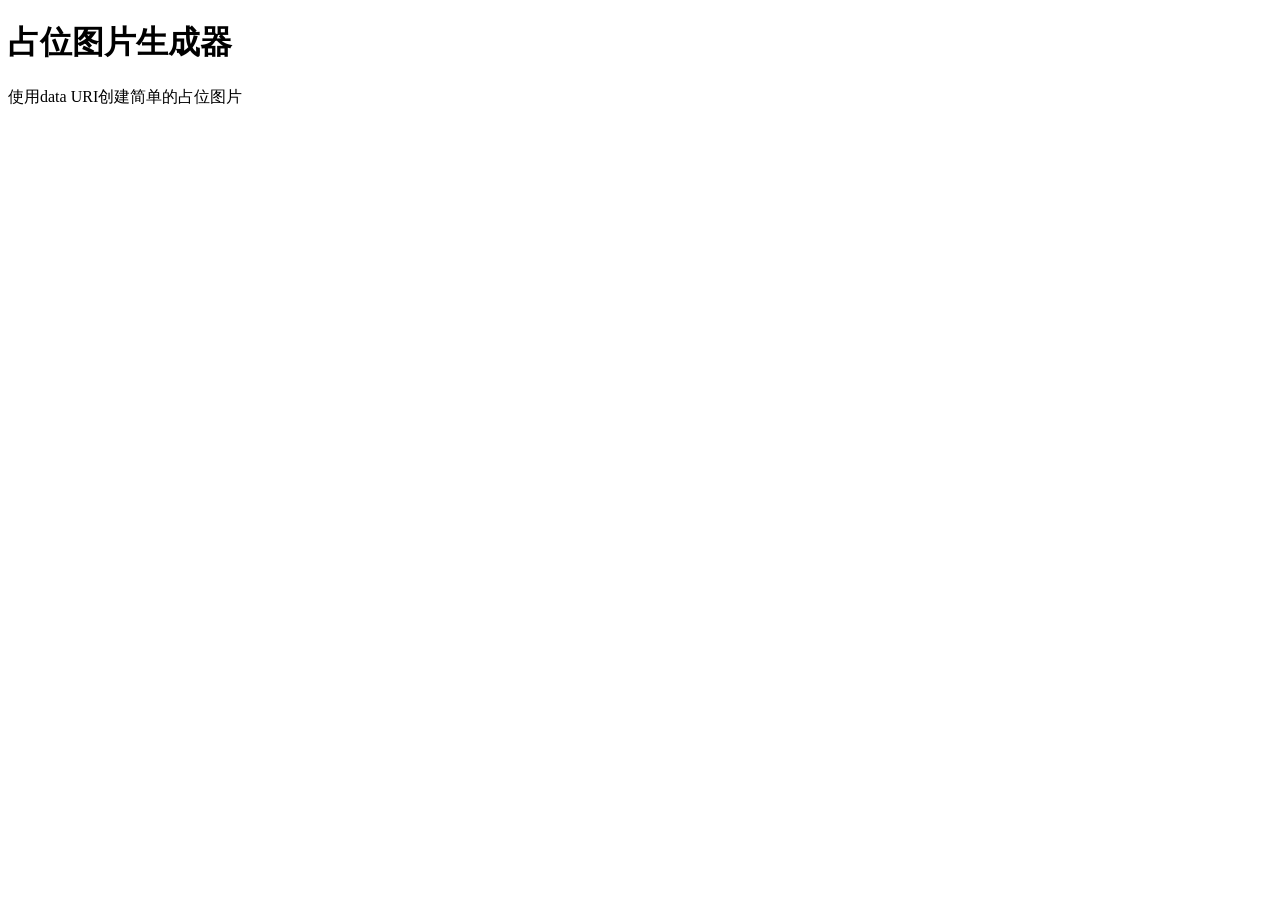
<file: create-placeholders.html>
<!DOCTYPE html>
<html>
<head>
    <meta charset="UTF-8">
    <title>生成占位图片</title>
</head>
<body>
    <h1>占位图片生成器</h1>
    <p>使用data URI创建简单的占位图片</p>
    <script>
        // 为华学校logo占位（橙色背景+白色文字）
        const logoPlaceholder = `data:image/svg+xml,${encodeURIComponent('<svg width="200" height="80" xmlns="http://www.w3.org/2000/svg"><rect width="100%" height="100%" fill="#FF6B35" rx="8"/><text x="50%" y="50%" font-family="Microsoft YaHei" font-size="24" fill="white" text-anchor="middle" dominant-baseline="middle">为华学校</text></svg>')}`;

        // 校园环境占位
        const campusPlaceholder = `data:image/svg+xml,${encodeURIComponent('<svg width="600" height="400" xmlns="http://www.w3.org/2000/svg"><rect width="100%" height="100%" fill="#F5F5F5"/><text x="50%" y="45%" font-family="Microsoft YaHei" font-size="32" fill="#666" text-anchor="middle">校园环境</text><text x="50%" y="55%" font-family="Microsoft YaHei" font-size="16" fill="#999" text-anchor="middle">请上传实际照片</text></svg>')}`;

        // 教师照片占位
        const teacherPlaceholder = `data:image/svg+xml,${encodeURIComponent('<svg width="300" height="250" xmlns="http://www.w3.org/2000/svg"><rect width="100%" height="100%" fill="#F5F5F5"/><circle cx="150" cy="100" r="50" fill="#E0E0E0"/><rect x="100" y="160" width="100" height="60" rx="30" fill="#E0E0E0"/><text x="50%" y="80%" font-family="Microsoft YaHei" font-size="14" fill="#999" text-anchor="middle">教师照片</text></svg>')}`;

        console.log('Logo占位:', logoPlaceholder);
        console.log('校园占位:', campusPlaceholder);
        console.log('教师占位:', teacherPlaceholder);
    </script>
</body>
</html>
</file>
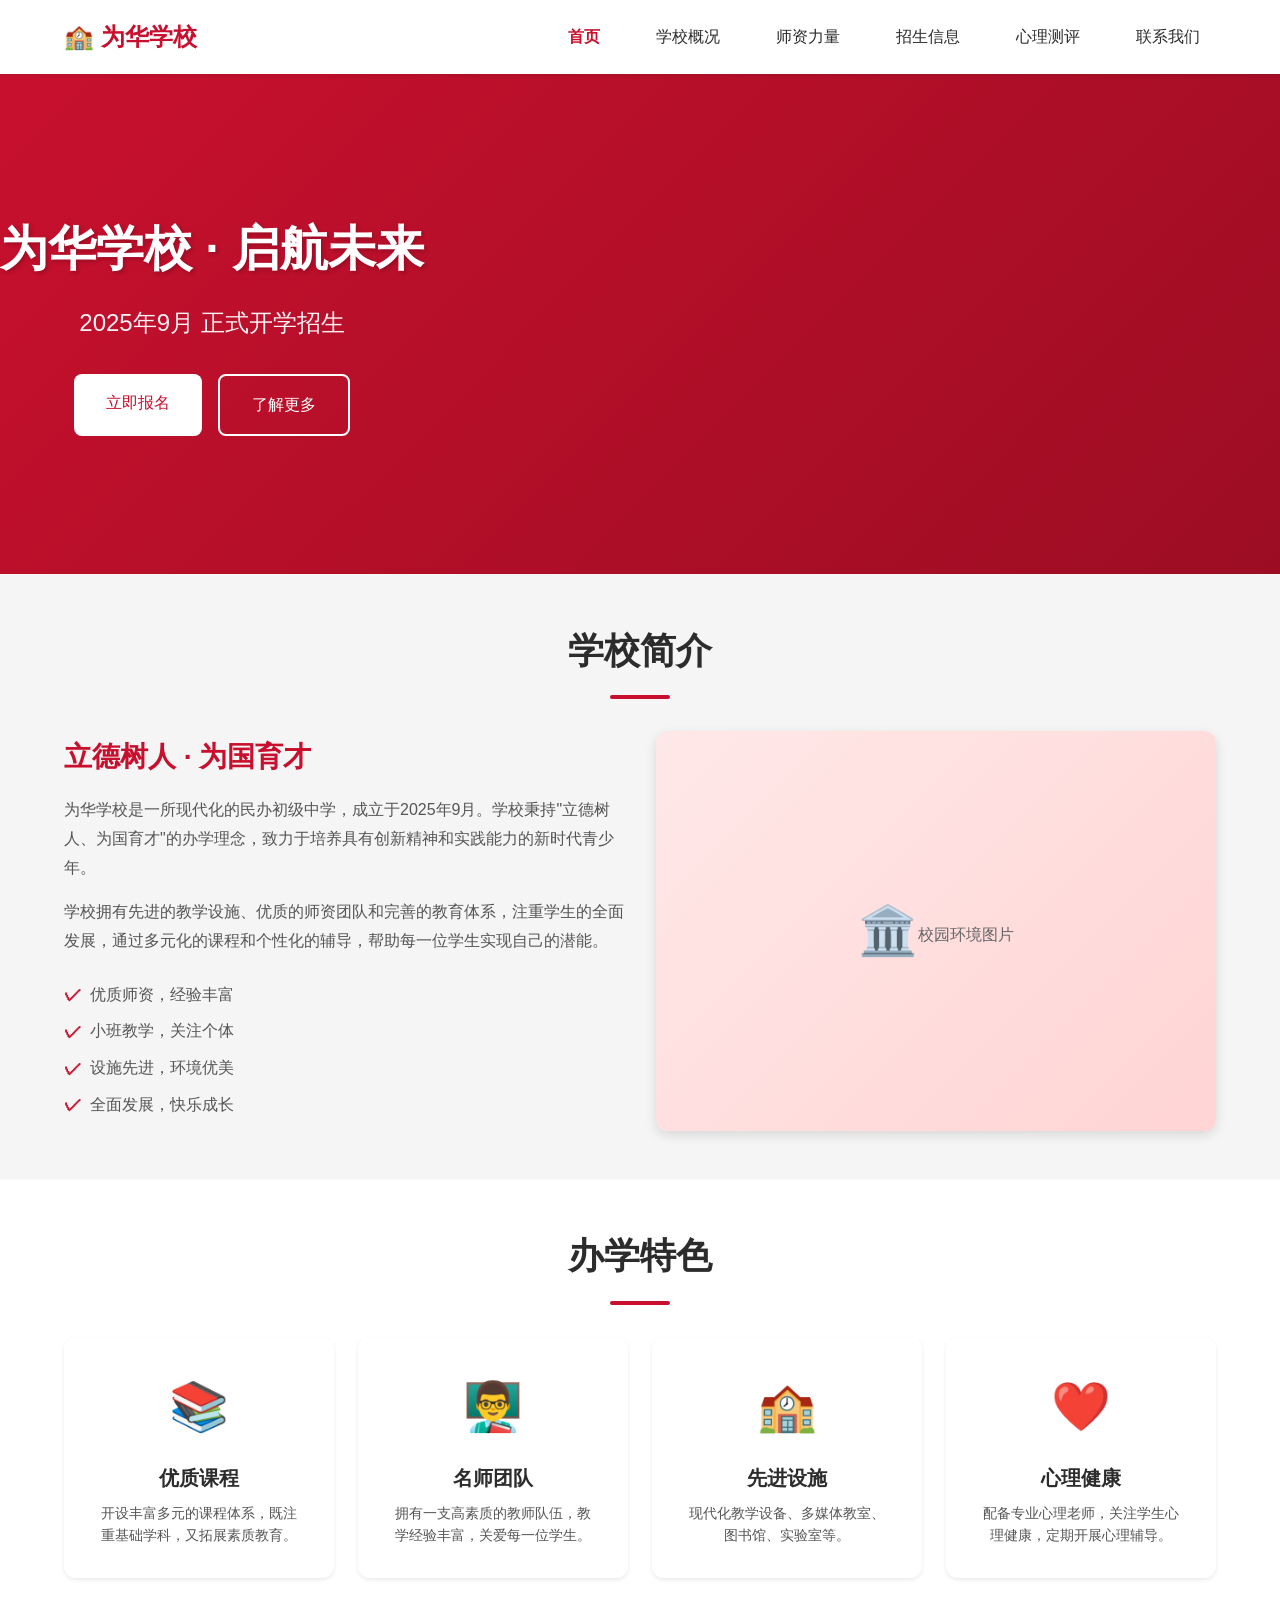
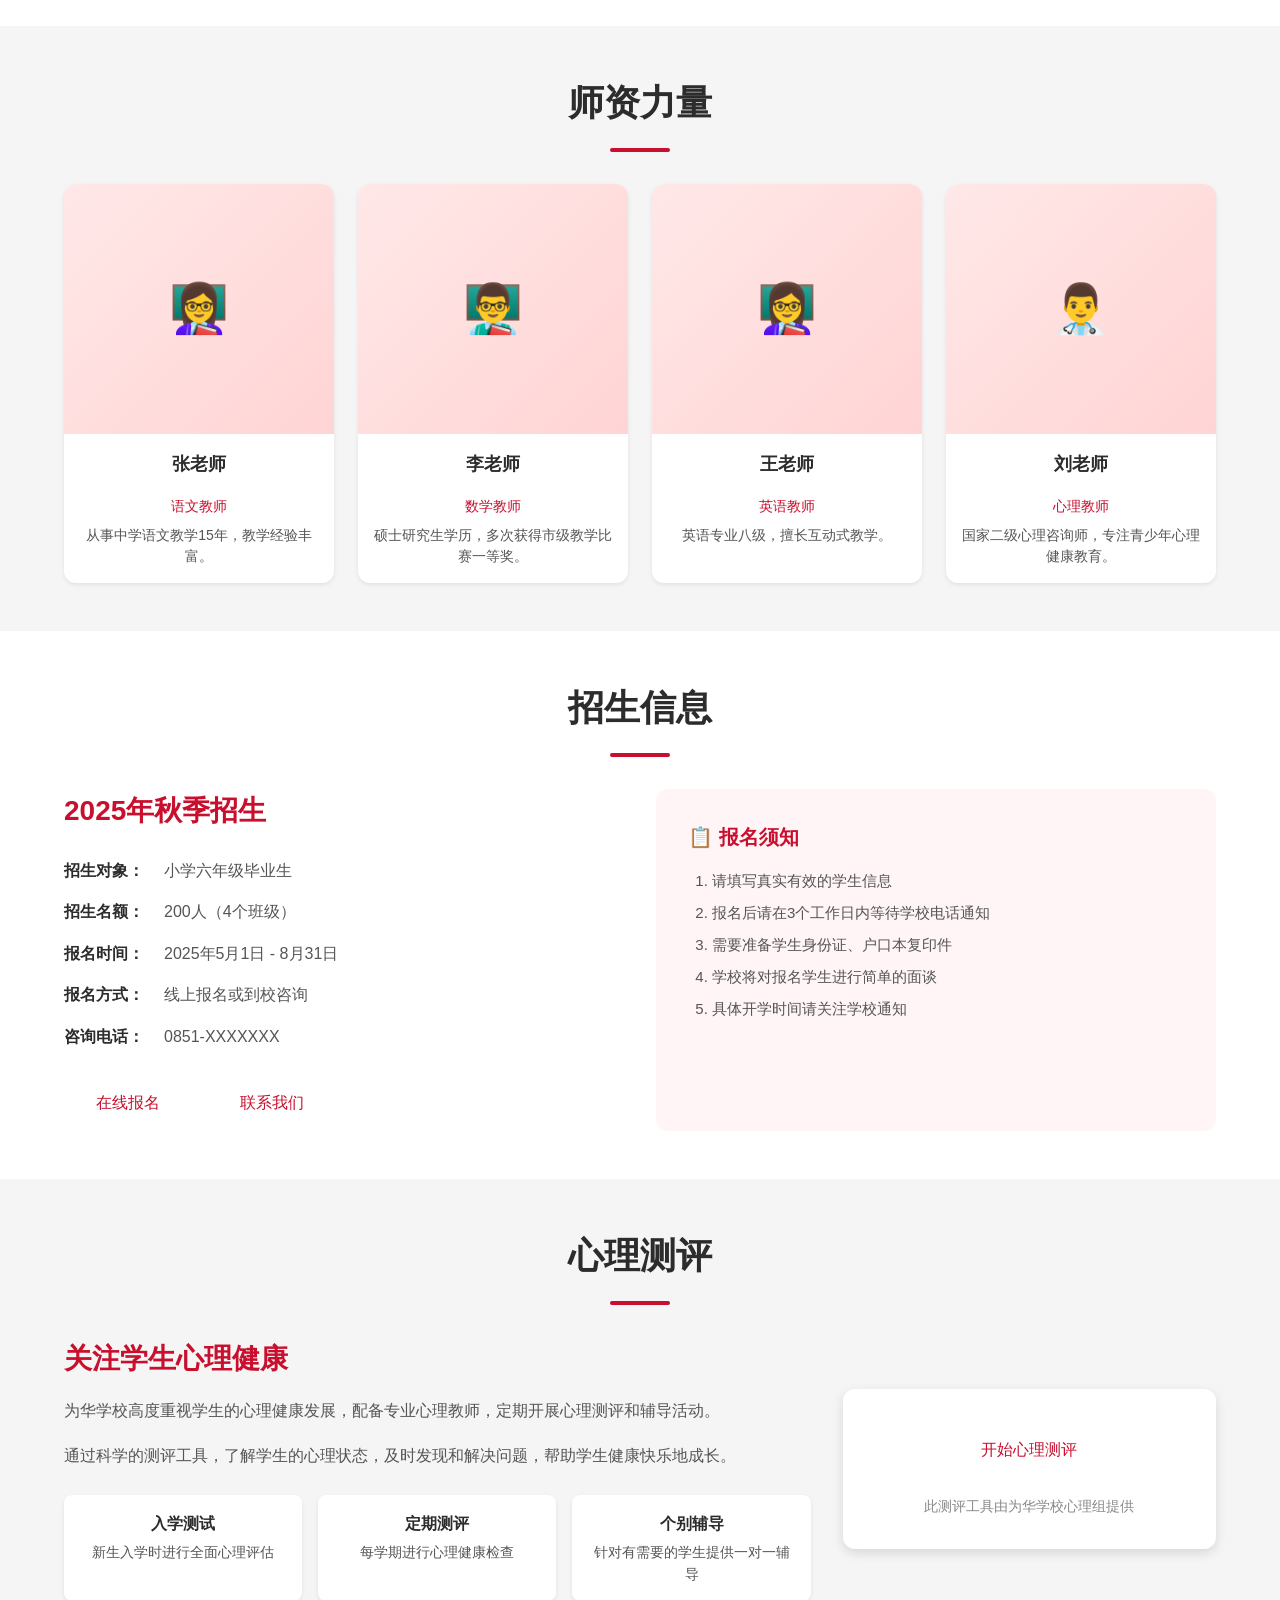
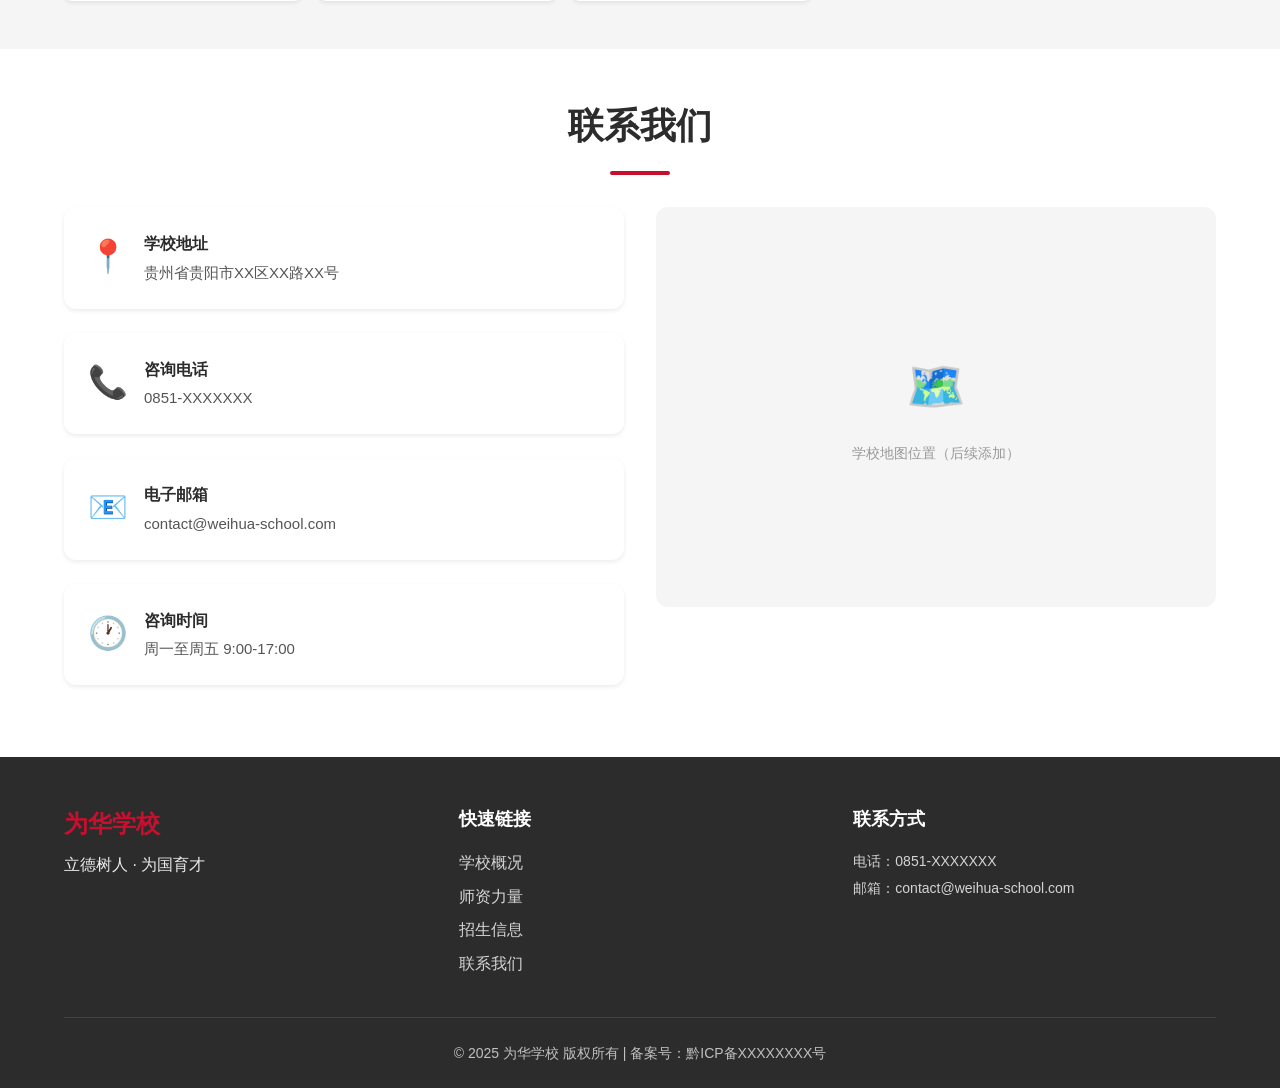
<file: index-demo.html>
<!DOCTYPE html>
<html lang="zh-CN">
<head>
    <meta charset="UTF-8">
    <meta name="viewport" content="width=device-width, initial-scale=1.0">
    <title>为华学校 - 启航未来</title>
    <style>
        * { margin: 0; padding: 0; box-sizing: border-box; }
        html { scroll-behavior: smooth; }
        body { font-family: "Microsoft YaHei", sans-serif; color: #2C2C2C; line-height: 1.6; }
        a { text-decoration: none; color: inherit; transition: all 0.3s ease; }
        img { max-width: 100%; display: block; }
        ul { list-style: none; }
        .container { max-width: 1200px; margin: 0 auto; padding: 0 24px; }
        
        /* VI配色变量 - 中国红 */
        :root {
            --vi-red: #C8102E;  /* 中国红（国旗红） */
            --vi-red-dark: #9C0D23;  /* 深中国红 */
            --vi-red-light: #E6395A;  /* 浅中国红 */
            --vi-gold: #FFD700;  /* 金色 */
            --vi-red-bg: #FFF5F6;  /* 淡红色背景 */
        }
        
        /* 顶部导航 */
        .header { background: white; box-shadow: 0 2px 4px rgba(0,0,0,0.08); position: sticky; top: 0; z-index: 1000; }
        .header-content { display: flex; justify-content: space-between; align-items: center; padding: 16px 0; }
        .logo { display: flex; align-items: center; gap: 8px; }
        .logo-text { font-size: 24px; font-weight: bold; color: var(--vi-red); }
        .nav { display: flex; gap: 24px; }
        .nav-link { font-size: 16px; color: #2C2C2C; padding: 8px 16px; border-radius: 4px; }
        .nav-link:hover { color: var(--vi-red); background: var(--vi-red-bg); }
        .nav-link.active { color: var(--vi-red); font-weight: bold; }
        
        /* 轮播图 */
        .banner { background: linear-gradient(135deg, var(--vi-red) 0%, var(--vi-red-dark) 100%); color: white; min-height: 500px; display: flex; align-items: center; }
        .banner-content { text-align: center; padding: 48px 0; }
        .banner-title { font-size: 48px; font-weight: bold; margin-bottom: 16px; text-shadow: 2px 2px 4px rgba(0,0,0,0.2); }
        .banner-subtitle { font-size: 24px; margin-bottom: 32px; opacity: 0.95; }
        .banner-buttons { display: flex; gap: 16px; justify-content: center; }
        
        /* 按钮 */
        .btn { display: inline-block; padding: 16px 32px; font-size: 16px; font-weight: 500; border-radius: 8px; cursor: pointer; transition: all 0.3s ease; border: none; }
        .btn-primary { background: white; color: var(--vi-red); }
        .btn-primary:hover { background: var(--vi-red-bg); transform: translateY(-2px); box-shadow: 0 4px 12px rgba(0,0,0,0.12); }
        .btn-secondary { background: transparent; color: white; border: 2px solid white; }
        .btn-secondary:hover { background: white; color: var(--vi-red); transform: translateY(-2px); }
        
        /* 区块 */
        .section { padding: 48px 0; }
        .section-light { background: #F5F5F5; }
        .section-header { text-align: center; margin-bottom: 32px; }
        .section-title { font-size: 36px; font-weight: bold; color: #2C2C2C; margin-bottom: 16px; }
        .section-line { width: 60px; height: 4px; background: var(--vi-red); margin: 0 auto; border-radius: 2px; }
        
        /* 学校简介 */
        .about-content { display: grid; grid-template-columns: 1fr 1fr; gap: 32px; align-items: center; }
        .about-subtitle { font-size: 28px; color: var(--vi-red); margin-bottom: 16px; }
        .about-desc { font-size: 16px; color: #555; line-height: 1.8; margin-bottom: 16px; }
        .about-features { margin-top: 24px; }
        .feature-item { display: flex; align-items: center; gap: 8px; margin-bottom: 8px; font-size: 16px; color: #555; }
        .feature-icon { color: var(--vi-red); font-weight: bold; font-size: 18px; }
        .about-img-placeholder { width: 100%; height: 400px; background: linear-gradient(135deg, #FFE8E8 0%, #FFD4D4 100%); border-radius: 12px; display: flex; align-items: center; justify-content: center; box-shadow: 0 4px 12px rgba(0,0,0,0.12); }
        
        /* 办学特色 */
        .features-grid { display: grid; grid-template-columns: repeat(4, 1fr); gap: 24px; }
        .feature-card { background: white; padding: 32px; border-radius: 12px; text-align: center; box-shadow: 0 2px 4px rgba(0,0,0,0.08); transition: all 0.3s ease; }
        .feature-card:hover { transform: translateY(-8px); box-shadow: 0 8px 24px rgba(0,0,0,0.15); }
        .feature-card-icon { font-size: 48px; margin-bottom: 16px; }
        .feature-card-title { font-size: 20px; font-weight: bold; color: #2C2C2C; margin-bottom: 8px; }
        .feature-card-desc { font-size: 14px; color: #555; line-height: 1.6; }
        
        /* 师资力量 */
        .teachers-grid { display: grid; grid-template-columns: repeat(4, 1fr); gap: 24px; }
        .teacher-card { background: white; border-radius: 12px; overflow: hidden; box-shadow: 0 2px 4px rgba(0,0,0,0.08); transition: all 0.3s ease; }
        .teacher-card:hover { transform: translateY(-8px); box-shadow: 0 4px 12px rgba(0,0,0,0.12); }
        .teacher-photo-placeholder { width: 100%; height: 250px; background: linear-gradient(135deg, #FFE8E8 0%, #FFD4D4 100%); display: flex; align-items: center; justify-content: center; font-size: 48px; }
        .teacher-name { font-size: 18px; font-weight: bold; color: #2C2C2C; padding: 16px; text-align: center; }
        .teacher-title { font-size: 14px; color: var(--vi-red); padding: 0 16px; text-align: center; margin-bottom: 8px; }
        .teacher-desc { font-size: 14px; color: #555; padding: 0 16px 16px; text-align: center; line-height: 1.5; }
        
        /* 招生信息 */
        .admissions-content { display: grid; grid-template-columns: 1fr 1fr; gap: 32px; }
        .admissions-subtitle { font-size: 28px; color: var(--vi-red); margin-bottom: 24px; }
        .admissions-list { margin-bottom: 24px; }
        .admissions-item { display: flex; margin-bottom: 16px; font-size: 16px; }
        .admissions-label { font-weight: bold; color: #2C2C2C; min-width: 100px; }
        .admissions-text { color: #555; }
        .admissions-actions { display: flex; gap: 16px; }
        .admissions-notice { background: var(--vi-red-bg); padding: 32px; border-radius: 12px; }
        .notice-title { font-size: 20px; color: var(--vi-red); margin-bottom: 16px; }
        .notice-list { padding-left: 24px; }
        .notice-list li { margin-bottom: 8px; font-size: 15px; color: #555; line-height: 1.6; }
        
        /* 心理测评 */
        .psych-content { display: grid; grid-template-columns: 2fr 1fr; gap: 32px; align-items: center; }
        .psych-subtitle { font-size: 28px; color: var(--vi-red); margin-bottom: 16px; }
        .psych-desc { font-size: 16px; color: #555; line-height: 1.8; margin-bottom: 16px; }
        .psych-features { display: grid; grid-template-columns: repeat(3, 1fr); gap: 16px; margin-top: 24px; }
        .psych-feature { background: white; padding: 16px; border-radius: 8px; text-align: center; box-shadow: 0 2px 4px rgba(0,0,0,0.08); }
        .psych-feature-title { font-size: 16px; font-weight: bold; color: #2C2C2C; margin-bottom: 4px; }
        .psych-feature-desc { font-size: 14px; color: #555; }
        .psych-actions { text-align: center; padding: 32px; background: white; border-radius: 12px; box-shadow: 0 4px 12px rgba(0,0,0,0.12); }
        .psych-note { margin-top: 16px; font-size: 14px; color: #888; }
        
        /* 联系我们 */
        .contact-content { display: grid; grid-template-columns: 1fr 1fr; gap: 32px; }
        .contact-item { display: flex; gap: 16px; margin-bottom: 24px; padding: 24px; background: white; border-radius: 12px; box-shadow: 0 2px 4px rgba(0,0,0,0.08); transition: all 0.3s ease; }
        .contact-item:hover { box-shadow: 0 4px 12px rgba(0,0,0,0.12); transform: translateX(8px); }
        .contact-icon { font-size: 32px; flex-shrink: 0; }
        .contact-label { font-size: 16px; font-weight: bold; color: #2C2C2C; margin-bottom: 4px; }
        .contact-text { font-size: 15px; color: #555; }
        .contact-map { height: 400px; background: #F5F5F5; border-radius: 12px; display: flex; align-items: center; justify-content: center; font-size: 48px; }
        
        /* 底部 */
        .footer { background: #2C2C2C; color: white; padding: 48px 0 24px; }
        .footer-content { display: grid; grid-template-columns: repeat(3, 1fr); gap: 32px; margin-bottom: 32px; }
        .footer-title { font-size: 24px; font-weight: bold; color: var(--vi-red); margin-bottom: 8px; }
        .footer-desc { font-size: 16px; opacity: 0.9; }
        .footer-subtitle { font-size: 18px; font-weight: bold; margin-bottom: 16px; }
        .footer-links li { margin-bottom: 8px; }
        .footer-links a { color: white; opacity: 0.8; }
        .footer-links a:hover { color: var(--vi-red); opacity: 1; }
        .footer-info { font-size: 14px; opacity: 0.8; margin-bottom: 4px; }
        .footer-bottom { text-align: center; padding-top: 24px; border-top: 1px solid rgba(255,255,255,0.1); }
        .copyright { font-size: 14px; opacity: 0.7; }
        
        /* 响应式 */
        @media (max-width: 1024px) {
            .features-grid, .teachers-grid { grid-template-columns: repeat(2, 1fr); }
            .about-content, .admissions-content, .psych-content, .contact-content { grid-template-columns: 1fr; }
        }
        @media (max-width: 768px) {
            .header-content { flex-direction: column; gap: 16px; }
            .nav { flex-wrap: wrap; justify-content: center; }
            .banner-title { font-size: 32px; }
            .banner-buttons { flex-direction: column; align-items: center; }
            .features-grid, .teachers-grid, .footer-content, .psych-features { grid-template-columns: 1fr; }
        }
    </style>
</head>
<body>
    <!-- 顶部导航 -->
    <header class="header">
        <div class="container">
            <div class="header-content">
                <div class="logo">
                    <span class="logo-text">🏫 为华学校</span>
                </div>
                <nav class="nav">
                    <a href="#home" class="nav-link active">首页</a>
                    <a href="#about" class="nav-link">学校概况</a>
                    <a href="#teachers" class="nav-link">师资力量</a>
                    <a href="#admissions" class="nav-link">招生信息</a>
                    <a href="#psych-test" class="nav-link">心理测评</a>
                    <a href="#contact" class="nav-link">联系我们</a>
                </nav>
            </div>
        </div>
    </header>

    <!-- 轮播图 -->
    <section class="banner" id="home">
        <div class="banner-content">
            <h1 class="banner-title">为华学校 · 启航未来</h1>
            <p class="banner-subtitle">2025年9月 正式开学招生</p>
            <div class="banner-buttons">
                <a href="#admissions" class="btn btn-primary">立即报名</a>
                <a href="#about" class="btn btn-secondary">了解更多</a>
            </div>
        </div>
    </section>

    <!-- 学校简介 -->
    <section class="section section-light" id="about">
        <div class="container">
            <div class="section-header">
                <h2 class="section-title">学校简介</h2>
                <div class="section-line"></div>
            </div>
            <div class="about-content">
                <div class="about-text">
                    <h3 class="about-subtitle">立德树人 · 为国育才</h3>
                    <p class="about-desc">
                        为华学校是一所现代化的民办初级中学，成立于2025年9月。学校秉持"立德树人、为国育才"的办学理念，致力于培养具有创新精神和实践能力的新时代青少年。
                    </p>
                    <p class="about-desc">
                        学校拥有先进的教学设施、优质的师资团队和完善的教育体系，注重学生的全面发展，通过多元化的课程和个性化的辅导，帮助每一位学生实现自己的潜能。
                    </p>
                    <ul class="about-features">
                        <li class="feature-item"><span class="feature-icon">✓</span><span>优质师资，经验丰富</span></li>
                        <li class="feature-item"><span class="feature-icon">✓</span><span>小班教学，关注个体</span></li>
                        <li class="feature-item"><span class="feature-icon">✓</span><span>设施先进，环境优美</span></li>
                        <li class="feature-item"><span class="feature-icon">✓</span><span>全面发展，快乐成长</span></li>
                    </ul>
                </div>
                <div class="about-img-placeholder">
                    <span style="font-size: 48px;">🏛️</span>
                    <span style="display:block;font-size:16px;color:#666;margin-top:8px;">校园环境图片</span>
                </div>
            </div>
        </div>
    </section>

    <!-- 办学特色 -->
    <section class="section">
        <div class="container">
            <div class="section-header">
                <h2 class="section-title">办学特色</h2>
                <div class="section-line"></div>
            </div>
            <div class="features-grid">
                <div class="feature-card">
                    <div class="feature-card-icon">📚</div>
                    <h3 class="feature-card-title">优质课程</h3>
                    <p class="feature-card-desc">开设丰富多元的课程体系，既注重基础学科，又拓展素质教育。</p>
                </div>
                <div class="feature-card">
                    <div class="feature-card-icon">👨‍🏫</div>
                    <h3 class="feature-card-title">名师团队</h3>
                    <p class="feature-card-desc">拥有一支高素质的教师队伍，教学经验丰富，关爱每一位学生。</p>
                </div>
                <div class="feature-card">
                    <div class="feature-card-icon">🏫</div>
                    <h3 class="feature-card-title">先进设施</h3>
                    <p class="feature-card-desc">现代化教学设备、多媒体教室、图书馆、实验室等。</p>
                </div>
                <div class="feature-card">
                    <div class="feature-card-icon">❤️</div>
                    <h3 class="feature-card-title">心理健康</h3>
                    <p class="feature-card-desc">配备专业心理老师，关注学生心理健康，定期开展心理辅导。</p>
                </div>
            </div>
        </div>
    </section>

    <!-- 师资力量 -->
    <section class="section section-light" id="teachers">
        <div class="container">
            <div class="section-header">
                <h2 class="section-title">师资力量</h2>
                <div class="section-line"></div>
            </div>
            <div class="teachers-grid">
                <div class="teacher-card">
                    <div class="teacher-photo-placeholder">👩‍🏫</div>
                    <h3 class="teacher-name">张老师</h3>
                    <p class="teacher-title">语文教师</p>
                    <p class="teacher-desc">从事中学语文教学15年，教学经验丰富。</p>
                </div>
                <div class="teacher-card">
                    <div class="teacher-photo-placeholder">👨‍🏫</div>
                    <h3 class="teacher-name">李老师</h3>
                    <p class="teacher-title">数学教师</p>
                    <p class="teacher-desc">硕士研究生学历，多次获得市级教学比赛一等奖。</p>
                </div>
                <div class="teacher-card">
                    <div class="teacher-photo-placeholder">👩‍🏫</div>
                    <h3 class="teacher-name">王老师</h3>
                    <p class="teacher-title">英语教师</p>
                    <p class="teacher-desc">英语专业八级，擅长互动式教学。</p>
                </div>
                <div class="teacher-card">
                    <div class="teacher-photo-placeholder">👨‍⚕️</div>
                    <h3 class="teacher-name">刘老师</h3>
                    <p class="teacher-title">心理教师</p>
                    <p class="teacher-desc">国家二级心理咨询师，专注青少年心理健康教育。</p>
                </div>
            </div>
        </div>
    </section>

    <!-- 招生信息 -->
    <section class="section" id="admissions">
        <div class="container">
            <div class="section-header">
                <h2 class="section-title">招生信息</h2>
                <div class="section-line"></div>
            </div>
            <div class="admissions-content">
                <div class="admissions-info">
                    <h3 class="admissions-subtitle">2025年秋季招生</h3>
                    <ul class="admissions-list">
                        <li class="admissions-item"><span class="admissions-label">招生对象：</span><span class="admissions-text">小学六年级毕业生</span></li>
                        <li class="admissions-item"><span class="admissions-label">招生名额：</span><span class="admissions-text">200人（4个班级）</span></li>
                        <li class="admissions-item"><span class="admissions-label">报名时间：</span><span class="admissions-text">2025年5月1日 - 8月31日</span></li>
                        <li class="admissions-item"><span class="admissions-label">报名方式：</span><span class="admissions-text">线上报名或到校咨询</span></li>
                        <li class="admissions-item"><span class="admissions-label">咨询电话：</span><span class="admissions-text">0851-XXXXXXX</span></li>
                    </ul>
                    <div class="admissions-actions">
                        <a href="https://jinshuju.net/f/XXXXX" target="_blank" class="btn btn-primary">在线报名</a>
                        <a href="#contact" class="btn btn-primary">联系我们</a>
                    </div>
                </div>
                <div class="admissions-notice">
                    <h3 class="notice-title">📋 报名须知</h3>
                    <ol class="notice-list">
                        <li>请填写真实有效的学生信息</li>
                        <li>报名后请在3个工作日内等待学校电话通知</li>
                        <li>需要准备学生身份证、户口本复印件</li>
                        <li>学校将对报名学生进行简单的面谈</li>
                        <li>具体开学时间请关注学校通知</li>
                    </ol>
                </div>
            </div>
        </div>
    </section>

    <!-- 心理测评 -->
    <section class="section section-light" id="psych-test">
        <div class="container">
            <div class="section-header">
                <h2 class="section-title">心理测评</h2>
                <div class="section-line"></div>
            </div>
            <div class="psych-content">
                <div class="psych-text">
                    <h3 class="psych-subtitle">关注学生心理健康</h3>
                    <p class="psych-desc">
                        为华学校高度重视学生的心理健康发展，配备专业心理教师，定期开展心理测评和辅导活动。
                    </p>
                    <p class="psych-desc">
                        通过科学的测评工具，了解学生的心理状态，及时发现和解决问题，帮助学生健康快乐地成长。
                    </p>
                    <div class="psych-features">
                        <div class="psych-feature">
                            <h4 class="psych-feature-title">入学测试</h4>
                            <p class="psych-feature-desc">新生入学时进行全面心理评估</p>
                        </div>
                        <div class="psych-feature">
                            <h4 class="psych-feature-title">定期测评</h4>
                            <p class="psych-feature-desc">每学期进行心理健康检查</p>
                        </div>
                        <div class="psych-feature">
                            <h4 class="psych-feature-title">个别辅导</h4>
                            <p class="psych-feature-desc">针对有需要的学生提供一对一辅导</p>
                        </div>
                    </div>
                </div>
                <div class="psych-actions">
                    <a href="https://zmkm2009.github.io/weihua-psych-test/" target="_blank" class="btn btn-primary" style="display:block;margin-bottom:16px;">开始心理测评</a>
                    <p class="psych-note">此测评工具由为华学校心理组提供</p>
                </div>
            </div>
        </div>
    </section>

    <!-- 联系我们 -->
    <section class="section" id="contact">
        <div class="container">
            <div class="section-header">
                <h2 class="section-title">联系我们</h2>
                <div class="section-line"></div>
            </div>
            <div class="contact-content">
                <div class="contact-info">
                    <div class="contact-item">
                        <div class="contact-icon">📍</div>
                        <div class="contact-details">
                            <h4 class="contact-label">学校地址</h4>
                            <p class="contact-text">贵州省贵阳市XX区XX路XX号</p>
                        </div>
                    </div>
                    <div class="contact-item">
                        <div class="contact-icon">📞</div>
                        <div class="contact-details">
                            <h4 class="contact-label">咨询电话</h4>
                            <p class="contact-text">0851-XXXXXXX</p>
                        </div>
                    </div>
                    <div class="contact-item">
                        <div class="contact-icon">📧</div>
                        <div class="contact-details">
                            <h4 class="contact-label">电子邮箱</h4>
                            <p class="contact-text">contact@weihua-school.com</p>
                        </div>
                    </div>
                    <div class="contact-item">
                        <div class="contact-icon">🕐</div>
                        <div class="contact-details">
                            <h4 class="contact-label">咨询时间</h4>
                            <p class="contact-text">周一至周五 9:00-17:00</p>
                        </div>
                    </div>
                </div>
                <div class="contact-map">
                    <div style="text-align:center;">
                        <span style="font-size:48px;">🗺️</span>
                        <p style="font-size:14px;color:#999;margin-top:16px;">学校地图位置（后续添加）</p>
                    </div>
                </div>
            </div>
        </div>
    </section>

    <!-- 底部 -->
    <footer class="footer">
        <div class="container">
            <div class="footer-content">
                <div class="footer-section">
                    <h3 class="footer-title">为华学校</h3>
                    <p class="footer-desc">立德树人 · 为国育才</p>
                </div>
                <div class="footer-section">
                    <h4 class="footer-subtitle">快速链接</h4>
                    <ul class="footer-links">
                        <li><a href="#about">学校概况</a></li>
                        <li><a href="#teachers">师资力量</a></li>
                        <li><a href="#admissions">招生信息</a></li>
                        <li><a href="#contact">联系我们</a></li>
                    </ul>
                </div>
                <div class="footer-section">
                    <h4 class="footer-subtitle">联系方式</h4>
                    <p class="footer-info">电话：0851-XXXXXXX</p>
                    <p class="footer-info">邮箱：contact@weihua-school.com</p>
                </div>
            </div>
            <div class="footer-bottom">
                <p class="copyright">© 2025 为华学校 版权所有 | 备案号：黔ICP备XXXXXXXX号</p>
            </div>
        </div>
    </footer>
</body>
</html>
</file>
